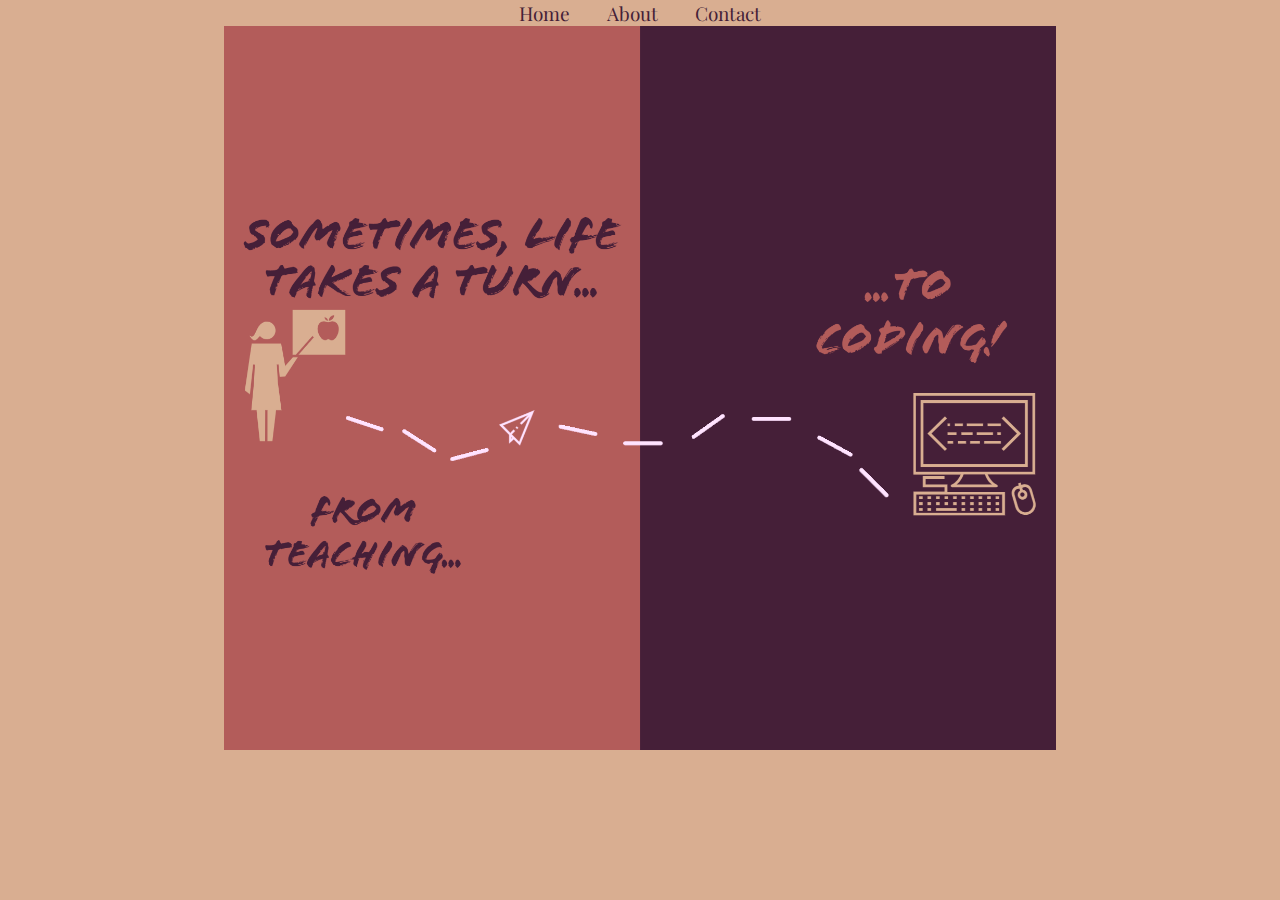
<file: index.html>
<!DOCTYPE html>
<html lang="en">
<head>
    <meta charset="UTF-8">
    <meta http-equiv="X-UA-Compatible" content="IE=edge">
    <meta name="viewport" content="width=device-width, initial-scale=1.0">
    <title>Anna Taylor</title>
    <link rel="stylesheet" href="PersWebs_Styles.css">
    <link rel="preconnect" href="https://fonts.gstatic.com">
    <link href="https://fonts.googleapis.com/css2?family=Playfair+Display&display=swap" rel="stylesheet">

</head>
<body>
    <nav>
            <a href="index.html"> Home </a>
            <a href="About.html"> About </a>
            <a href="Contact.html"> Contact </a>
    </nav>
    <img src="TeachToCode.png" alt="Graphic"
    class="center">
    
    
</body>
</html>
</file>
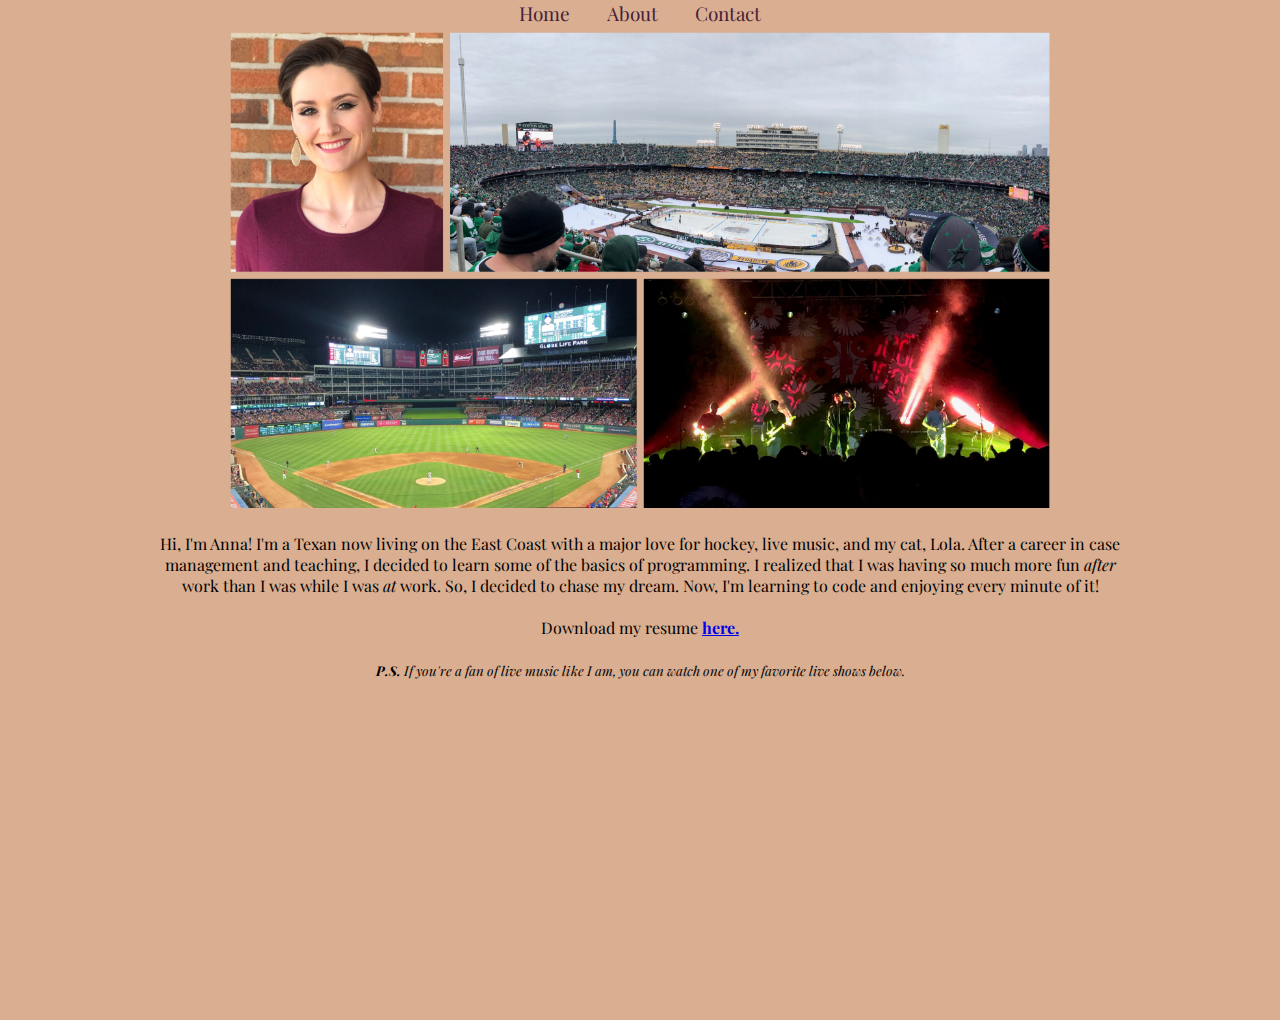
<file: About.html>
<!DOCTYPE html>
<html lang="en">
<head>
    <meta charset="UTF-8">
    <meta http-equiv="X-UA-Compatible" content="IE=edge">
    <meta name="viewport" content="width=device-width, initial-scale=1.0">
    <title>About Anna</title>
    <link rel="stylesheet" href="PersWebs_Styles.css">
    <link rel="preconnect" href="https://fonts.gstatic.com">
    <link href="https://fonts.googleapis.com/css2?family=Playfair+Display&display=swap" rel="stylesheet">

</head>
<body>
    <nav>
        <span>
            <a href="index.html"> Home </a>
            <a href="About.html"> About </a>
            <a href="Contact.html"> Contact </a>
        </span>
    </nav>
    <img src="AboutMeCollage.png" alt="Collage"
        class="center">
    <article>
        Hi, I'm Anna! I'm a Texan now living on the East Coast with a major love for hockey, live music, and my cat, Lola. 
        After a career in case management and teaching, I decided to learn 
        some of the basics of programming. I realized that I was having so 
        much more fun <i>after</i> work than I was while I was <i>at</i> work.
        So, I decided to chase my dream. Now, I'm learning to code and 
        enjoying every minute of it! <br><br>

        Download my resume <a href="A-Taylor-2021-Resume.pdf"><b>here.</b></a><br><br>
    
    
        <small><i><b>P.S.</b> If you're a fan of live music like I am, you can watch one of my favorite 
        live shows below.
        </i></small><br><br>
        <div class="video">
        <iframe width="560" height="315"  src="https://www.youtube.com/embed/1W6RJAIpcOs" frameborder="0" allow="accelerometer; autoplay; clipboard-write; encrypted-media; gyroscope; picture-in-picture" allowfullscreen></iframe>
        </div>
    
</body>
</html>
</file>
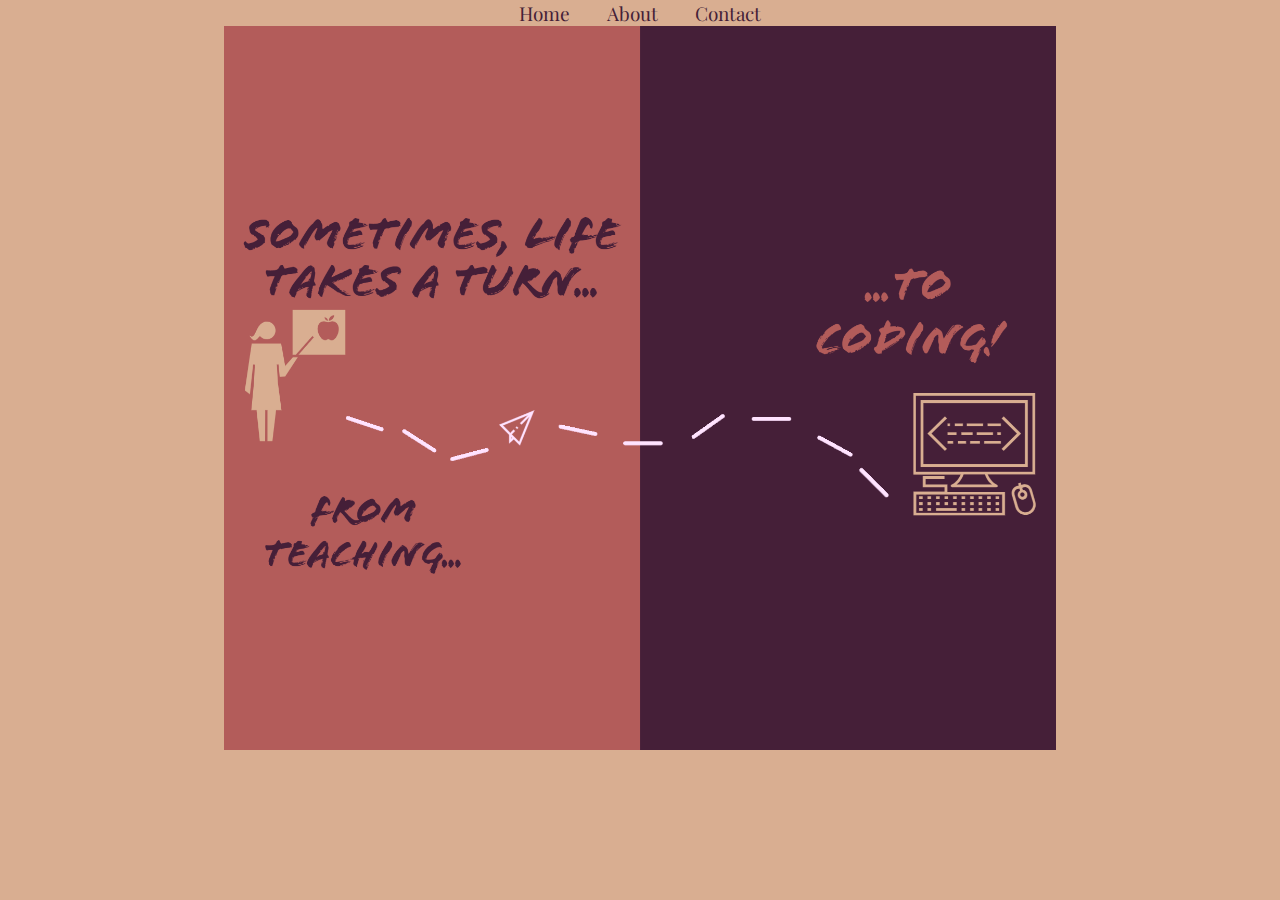
<file: LandingPage.html>
<!DOCTYPE html>
<html lang="en">
<head>
    <meta charset="UTF-8">
    <meta http-equiv="X-UA-Compatible" content="IE=edge">
    <meta name="viewport" content="width=device-width, initial-scale=1.0">
    <title>Anna Taylor</title>
    <link rel="stylesheet" href="PersWebs_Styles.css">
    <link rel="preconnect" href="https://fonts.gstatic.com">
    <link href="https://fonts.googleapis.com/css2?family=Playfair+Display&display=swap" rel="stylesheet">

</head>
<body>
    <nav>
            <a href="LandingPage.html"> Home </a>
            <a href="About.html"> About </a>
            <a href="Contact.html"> Contact </a>
    </nav>
    <img src="TeachToCode.png" alt="Graphic"
    class="center">
    
    
</body>
</html>
</file>
<file: PersWebs_Styles.css>
article {
    background-color: #D9AE91;
    margin: auto;
    width: 75%;
    font-family: 'Playfair Display', serif;
    text-align:center;
    padding-top: 25px;
}
nav {
    text-align:center;
    background-color: #D9AE91;
    overflow:hidden;
    margin: auto;
    width: 100%;
    font-family: 'Playfair Display', serif;
    color: white;
}
nav a {
    float: center;
    text-align: center;
    padding: 14px 16px;
    font-size: 19px;
    color: #451f38;
    text-decoration: none;
}
nav a:hover{
    background-color: #B35C5A;
    color: #451f38;
}

nav a:active{
    background-color: #451f38;
    color: white;
}
body {
    background-color: #D9AE91;
    margin:auto;
    width: 100%;
    font-family: 'Playfair Display', serif;
}
.center {
    display: block;
    margin-left: auto;
    margin-right: auto;
    width: 65%;
}
.video {
    display:block;
    text-align: center;
}
header {
    text-align: center;
    color: #451f38;
    font-size: xx-large;
}
.contact-section {
    text-align: center;
    color: #451f38;
    font-size: x-large;
}
</file>
